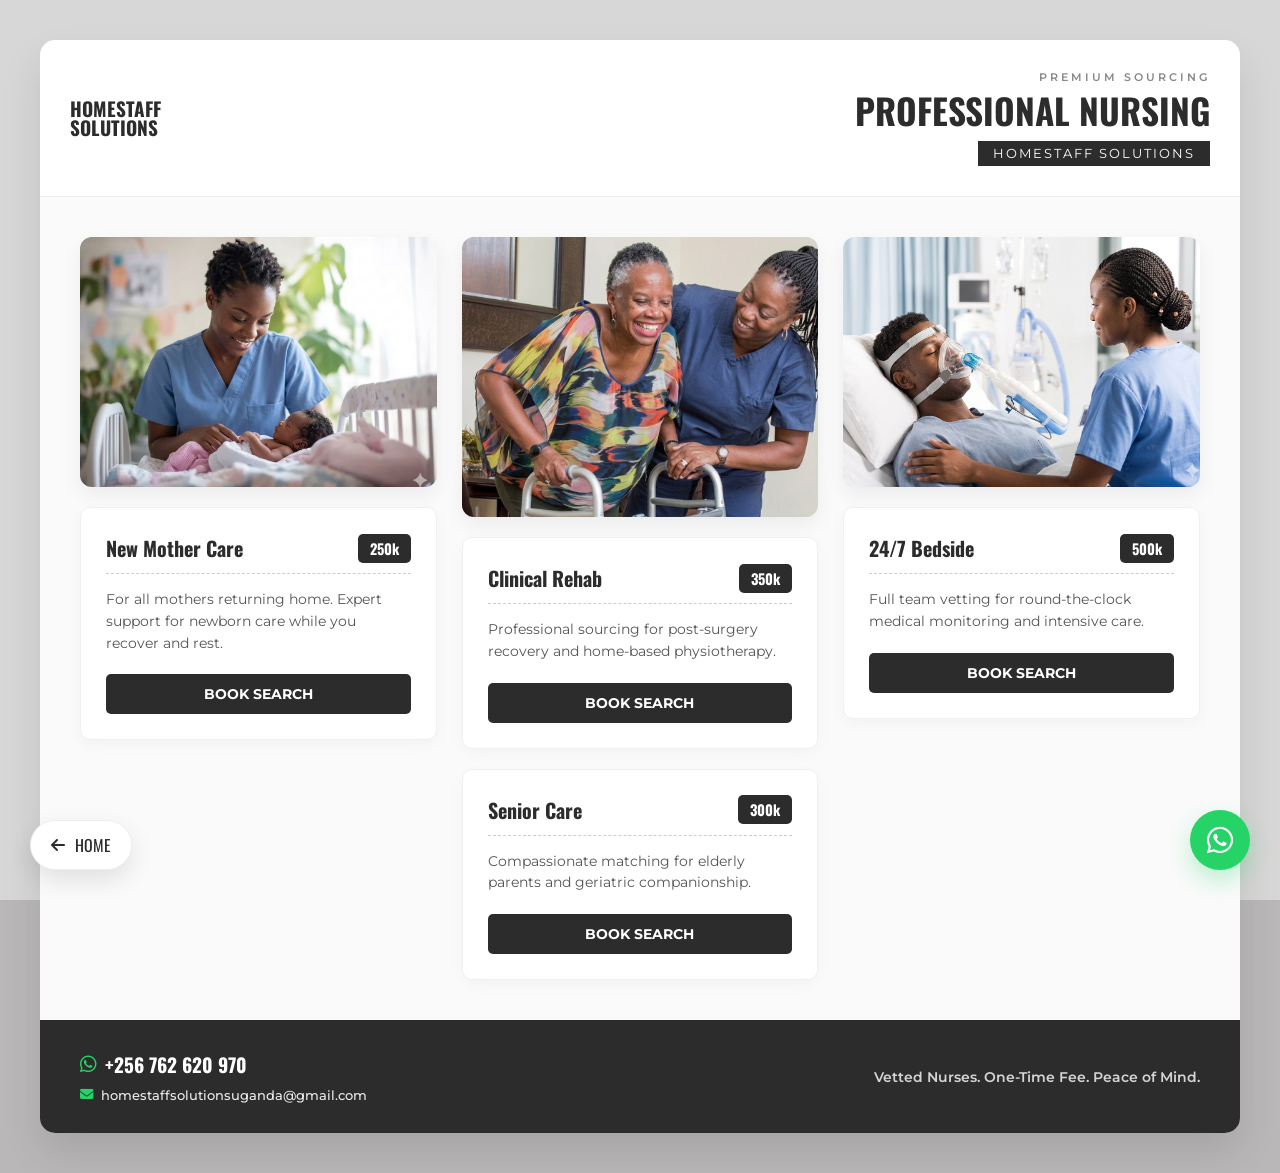
<file: experienced_maids.html>
<!DOCTYPE html>
<html lang="en">
<head>
    <meta charset="UTF-8">
    <meta name="viewport" content="width=device-width, initial-scale=1.0">
    
    <!-- Primary SEO Meta Tags for #1 Ranking -->
    <title>Professional Nurse Sourcing Uganda | Top Rated Home Care & Nursing</title>
    <meta name="title" content="Professional Nurse Sourcing Uganda | Homestaff Solutions">
    <meta name="description" content="Affordable professional nursing sourcing in Uganda. We provide vetted nurses for New Mother Care, Senior Care, Clinical Rehab, and 24/7 Bedside care. Best rated home nursing in Kampala.">
    <meta name="keywords" content="Nurse Uganda, Home Care Kampala, Patient Care Uganda, Senior Care Uganda, New Mother Care Kampala, Homestaff Solutions, 24/7 Bedside Nursing Uganda, Clinical Rehab Kampala, Hire a nurse in Uganda">
    <meta name="robots" content="index, follow, max-snippet:-1, max-image-preview:large, max-video-preview:-1">
    <meta name="author" content="Homestaff Solutions">
    <link rel="canonical" href="https://bemarabarbra.github.io/homestaff_solutions/">

    <!-- Open Graph / Facebook / WhatsApp SEO -->
    <meta property="og:type" content="website">
    <meta property="og:url" content="https://bemarabarbra.github.io/homestaff_solutions/">
    <meta property="og:title" content="Top Rated Professional Nurse Sourcing | Homestaff Solutions Uganda">
    <meta property="og:description" content="Get vetted, professional nurses for home care. Trusted by Ugandan families for New Mother Care, Senior Care, and Clinical Rehab.">
    <meta property="og:image" content="https://bemarabarbra.github.io/homestaff_solutions/photos/SeniorCarepackage.png">

    <!-- Twitter SEO -->
    <meta property="twitter:card" content="summary_large_image">
    <meta property="twitter:url" content="https://bemarabarbra.github.io/homestaff_solutions/">
    <meta property="twitter:title" content="Top Rated Professional Nurse Sourcing | Homestaff Solutions Uganda">
    <meta property="twitter:description" content="Get vetted, professional nurses for home care. Trusted by Ugandan families for New Mother Care, Senior Care, and Clinical Rehab.">
    <meta property="twitter:image" content="https://bemarabarbra.github.io/homestaff_solutions/photos/SeniorCarepackage.png">

    <!-- Structured Data (JSON-LD) for Google Rich Snippets -->
    <script type="application/ld+json">
    {
      "@context": "https://schema.org",
      "@type": "MedicalBusiness",
      "name": "Homestaff Solutions",
      "alternateName": "Homestaff Solutions Uganda",
      "url": "https://bemarabarbra.github.io/homestaff_solutions/",
      "logo": "https://bemarabarbra.github.io/homestaff_solutions/photos/SeniorCarepackage.png",
      "image": "https://bemarabarbra.github.io/homestaff_solutions/photos/SeniorCarepackage.png",
      "telephone": "+256762620970",
      "email": "homestaffsolutionsuganda@gmail.com",
      "description": "Premium sourcing for professional nurses, clinical rehab, new mother care, and senior care in Kampala, Uganda.",
      "priceRange": "UGX 250,000 - UGX 500,000",
      "address": {
        "@type": "PostalAddress",
        "addressLocality": "Kampala",
        "addressCountry": "UG"
      },
      "areaServed": {
        "@type": "City",
        "name": "Kampala"
      },
      "aggregateRating": {
        "@type": "AggregateRating",
        "ratingValue": "4.9",
        "reviewCount": "84"
      }
    }
    </script>

    <!-- Fonts and Icons -->
    <link rel="preconnect" href="https://fonts.googleapis.com">
    <link rel="preconnect" href="https://fonts.gstatic.com" crossorigin>
    <link href="https://fonts.googleapis.com/css2?family=Montserrat:wght@400;600;700&family=Oswald:wght@500;700&display=swap" rel="stylesheet">
    <link rel="stylesheet" href="https://cdnjs.cloudflare.com/ajax/libs/font-awesome/6.4.0/css/all.min.css">
    
    <!-- External CSS -->
    <link rel="stylesheet" href="experienced_maids.css">
</head>
<body>

    <div class="page-wrapper"> 
        <main class="main-card"> 
            
            <header class="card-header"> 
                <div class="logo-area"> 
                    <div class="logo-text">HOMESTAFF<br>SOLUTIONS</div> 
                </div>
                
                <div class="title-area">
                    <div class="small-top-text">PREMIUM SOURCING</div> 
                    <h1 class="main-title">Professional Nursing</h1> 
                    <div class="accent-subtitle-box">HOMESTAFF SOLUTIONS</div>
                </div>
            </header>

            <!-- Visually Hidden H2 for SEO Document Outline -->
            <h2 class="visually-hidden">Our Nursing Services & Care Packages in Uganda</h2>

            <!-- 3-COLUMN MASTER SECTION -->
            <section class="packages-master-section">
                
                <!-- COLUMN 1: Image 1 + Write-up 1 -->
                <div class="service-group">
                    <figure class="card-image side-image">
                        <img src="photos/homenursewithbaby.png" alt="Professional New Mother Care Nurse helping with a baby in Kampala Uganda">
                    </figure>
                    <article class="text-card">
                        <div class="title-price-row">
                            <h3 class="package-name">New Mother Care</h3>
                            <span class="package-price">250k</span>
                        </div>
                        <div class="dashed-divider"></div>
                        <p class="package-desc">For all mothers returning home. Expert support for newborn care while you recover and rest.</p>
                        <a href="https://wa.me/256762620970?text=Hello%20Homestaff%20Solutions%2C%20I%20am%20interested%20in%20New%20Mother%20Care%20(250k)." class="book-btn" target="_blank" rel="noopener noreferrer">Book Search</a>
                    </article>
                </div>

                <!-- COLUMN 2 (MIDDLE): Image 2 + TWO Write-ups (Clinical Rehab & Senior Care) -->
                <div class="service-group">
                    <figure class="card-image center-image">
                        <img src="photos/SeniorCarepackage.png" alt="Compassionate Senior Nursing, Geriatric Care, and Clinical Rehab in Uganda">
                    </figure>
                    
                    <!-- Write-up 1 for Middle Image -->
                    <article class="text-card">
                        <div class="title-price-row">
                            <h3 class="package-name">Clinical Rehab</h3>
                            <span class="package-price">350k</span>
                        </div>
                        <div class="dashed-divider"></div>
                        <p class="package-desc">Professional sourcing for post-surgery recovery and home-based physiotherapy.</p>
                        <a href="https://wa.me/256762620970?text=Hello%20Homestaff%20Solutions%2C%20I%20require%20Clinical%20Rehab%20(350k)." class="book-btn" target="_blank" rel="noopener noreferrer">Book Search</a>
                    </article>

                    <!-- Write-up 2 for Middle Image -->
                    <article class="text-card">
                        <div class="title-price-row">
                            <h3 class="package-name">Senior Care</h3>
                            <span class="package-price">300k</span>
                        </div>
                        <div class="dashed-divider"></div>
                        <p class="package-desc">Compassionate matching for elderly parents and geriatric companionship.</p>
                        <a href="https://wa.me/256762620970?text=Hello%20Homestaff%20Solutions%2C%20I%20am%20seeking%20Senior%20Care%20(300k)." class="book-btn" target="_blank" rel="noopener noreferrer">Book Search</a>
                    </article>
                </div>

                <!-- COLUMN 3: Image 3 + Write-up 4 -->
                <div class="service-group">
                    <figure class="card-image side-image">
                        <img src="photos/lifesupportpatientwithnurse.png" alt="24/7 Bedside Medical Monitoring and Intensive Care Nurse Uganda">
                    </figure>
                    <article class="text-card">
                        <div class="title-price-row">
                            <h3 class="package-name">24/7 Bedside</h3>
                            <span class="package-price">500k</span>
                        </div>
                        <div class="dashed-divider"></div>
                        <p class="package-desc">Full team vetting for round-the-clock medical monitoring and intensive care.</p>
                        <a href="https://wa.me/256762620970?text=Hello%20Homestaff%20Solutions%2C%20I%20need%2024/7%20Bedside%20Nursing%20(500k)." class="book-btn" target="_blank" rel="noopener noreferrer">Book Search</a>
                    </article>
                </div>

            </section>

            <footer class="wavy-footer">
                <!-- Stacked Layout to force email perfectly under phone number -->
                <div class="footer-contact">
                    <a href="https://wa.me/256762620970" class="contact-phone" target="_blank" rel="noopener noreferrer" aria-label="Call or WhatsApp us">
                        <i class="fab fa-whatsapp" aria-hidden="true"></i> +256 762 620 970
                    </a>
                    <div class="contact-email">
                        <i class="fas fa-envelope" aria-hidden="true"></i> homestaffsolutionsuganda@gmail.com
                    </div>
                </div>
                <div class="footer-tagline">Vetted Nurses. One-Time Fee. Peace of Mind.</div>
            </footer>

        </main>
    </div>

    <!-- Floating Back to Home & WhatsApp Concierge Buttons -->
    <a href="https://bemarabarbra.github.io/homestaff_solutions/" class="float-back-btn" aria-label="Return to Homepage">
        <i class="fas fa-arrow-left" aria-hidden="true"></i> <span>HOME</span>
    </a>

    <a href="https://wa.me/256762620970?text=Good%20day%20Homestaff%20Solutions.%20I%20am%20interested%20in%20nursing%20sourcing." class="float-wa-concierge" target="_blank" rel="noopener noreferrer" aria-label="Chat with us on WhatsApp">
        <div class="wa-text-bubble">How can we help you today?</div>
        <i class="fab fa-whatsapp" aria-hidden="true"></i>
    </a>

</body>
</html>
</file>
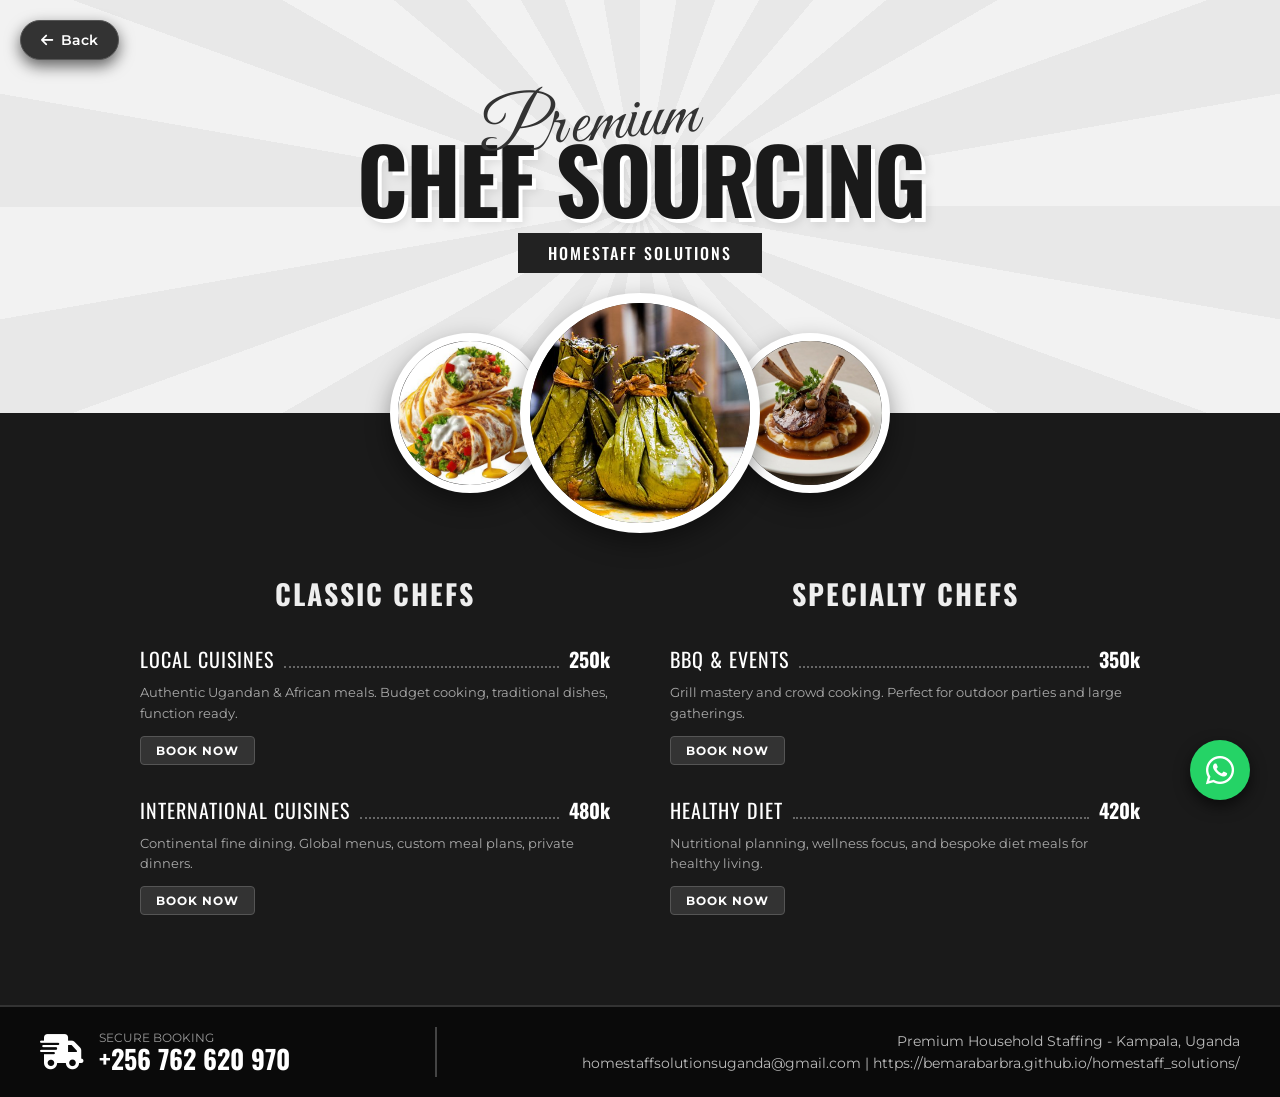
<file: home_chefs.html>
<!-- Declare document type as HTML5 for modern web standards -->
<!DOCTYPE html>
<!-- Start HTML document and set language to English -->
<html lang="en">
<!-- Head section containing meta data, titles, and styles -->
<head>
    <!-- Define the character encoding as UTF-8 -->
    <meta charset="UTF-8">
    <!-- Ensure responsive scaling and proper width on mobile devices -->
    <meta name="viewport" content="width=device-width, initial-scale=1.0">
    
    <!-- Primary SEO Meta Tags for #1 Ranking -->
    <title>Premium Private Chef Sourcing Uganda | Homestaff Solutions</title>
    <meta name="title" content="Premium Private Chef Sourcing Uganda | Homestaff Solutions">
    <meta name="description" content="Hire elite private chefs in Uganda. Premium sourcing for local, international, BBQ, and wellness personal chefs in Kampala. Homestaff Solutions private catering.">
    <!-- SEO Meta Keywords for search engine indexing -->
    <meta name="keywords" content="private chef Uganda, elite catering Kampala, personal chef Uganda, hire a chef Kampala, BBQ chef Uganda, Homestaff Solutions, diet chef Kampala">
    <meta name="robots" content="index, follow">
    <meta name="author" content="Homestaff Solutions">
    <link rel="canonical" href="https://bemarabarbra.github.io/homestaff_solutions/">

    <!-- Open Graph / Facebook / WhatsApp SEO -->
    <meta property="og:type" content="website">
    <meta property="og:url" content="https://bemarabarbra.github.io/homestaff_solutions/">
    <meta property="og:title" content="Premium Private Chef Sourcing | Homestaff Solutions Uganda">
    <meta property="og:description" content="Hire elite private chefs in Uganda. Local, international, BBQ, and wellness personal chefs in Kampala.">
    <meta property="og:image" content="https://bemarabarbra.github.io/homestaff_solutions/photos/luwombo.jpg">

    <!-- Twitter SEO -->
    <meta property="twitter:card" content="summary_large_image">
    <meta property="twitter:url" content="https://bemarabarbra.github.io/homestaff_solutions/">
    <meta property="twitter:title" content="Premium Private Chef Sourcing | Homestaff Solutions Uganda">
    <meta property="twitter:description" content="Hire elite private chefs in Uganda. Local, international, BBQ, and wellness personal chefs in Kampala.">
    <meta property="twitter:image" content="https://bemarabarbra.github.io/homestaff_solutions/photos/luwombo.jpg">

    <!-- Structured Data (JSON-LD) for Google Rich Snippets -->
    <script type="application/ld+json">
    {
      "@context": "https://schema.org",
      "@type": "LocalBusiness",
      "name": "Homestaff Solutions - Private Chefs",
      "alternateName": "Homestaff Solutions Uganda",
      "url": "https://bemarabarbra.github.io/homestaff_solutions/",
      "logo": "https://bemarabarbra.github.io/homestaff_solutions/photos/luwombo.jpg",
      "image": "https://bemarabarbra.github.io/homestaff_solutions/photos/luwombo.jpg",
      "telephone": "+256762620970",
      "email": "homestaffsolutionsuganda@gmail.com",
      "description": "Premium sourcing for private chefs, elite catering, BBQ grill masters, and healthy diet chefs in Kampala, Uganda.",
      "priceRange": "UGX 250,000 - UGX 480,000",
      "address": {
        "@type": "PostalAddress",
        "addressLocality": "Kampala",
        "addressCountry": "UG"
      },
      "areaServed": "Kampala, Uganda"
    }
    </script>
    
    <!-- Preconnect to Google Fonts API for faster font loading -->
    <link rel="preconnect" href="https://fonts.googleapis.com">
    <!-- Preconnect to Google Fonts static resources -->
    <link rel="preconnect" href="https://fonts.gstatic.com" crossorigin>
    <!-- Import Google Fonts: Great Vibes (Cursive), Oswald (Big Title), Montserrat (Body) -->
    <link href="https://fonts.googleapis.com/css2?family=Great+Vibes&family=Montserrat:wght@400;600;700&family=Oswald:wght@500;700&display=swap" rel="stylesheet">
    
    <!-- Import FontAwesome library for high-quality icons -->
    <link rel="stylesheet" href="https://cdnjs.cloudflare.com/ajax/libs/font-awesome/6.4.0/css/all.min.css">
    
    <!-- Link to the external CSS file -->
    <link rel="stylesheet" href="home_chefs.css">
<!-- End of head section -->
</head>
<!-- Body section containing the visible structure -->
<body>

    <!-- Floating Back Button returning to homepage -->
    <a href="https://bemarabarbra.github.io/homestaff_solutions/" class="floating-btn btn-back" aria-label="Return to Homepage">
        <!-- FontAwesome arrow pointing left -->
        <i class="fas fa-arrow-left" aria-hidden="true"></i>
        <!-- Text label for back button -->
        <span>Back</span>
    <!-- Close back button anchor -->
    </a>

    <!-- Floating WhatsApp Button with premium pre-filled message -->
    <a href="https://wa.me/256762620970?text=Greetings%20Homestaff%20Solutions.%20I%20am%20inquiring%20about%20your%20premium%20private%20chef%20services.%20Kindly%20assist%20me." class="floating-btn btn-wa" target="_blank" rel="noopener noreferrer" aria-label="Chat on WhatsApp">
        <!-- FontAwesome WhatsApp icon -->
        <i class="fab fa-whatsapp" aria-hidden="true"></i>
    <!-- Close WhatsApp button anchor -->
    </a>

    <!-- Main Container wrapping the entire flyer layout -->
    <div class="flyer-wrapper">

        <!-- Top Half of the Flyer (Light Background) -->
        <header class="flyer-top">
            <!-- Div creating the repeating sunburst background effect -->
            <div class="sunburst-bg"></div>
            
            <!-- Container for the top typography -->
            <div class="title-container">
                <!-- Cursive text mimicking the 'Special' text on the flyer -->
                <div class="cursive-text">Premium</div>
                <!-- Massive bold title mimicking 'FOOD MENU' -->
                <h1 class="main-title">CHEF SOURCING</h1>
                <!-- Ribbon styled container mimicking 'BEST RESTAURANT IN TOWN' -->
                <div class="ribbon-box">
                    <!-- Text inside the ribbon -->
                    <span>HOMESTAFF SOLUTIONS</span>
                <!-- Close ribbon box -->
                </div>
            <!-- Close title container -->
            </div>

            <!-- Wrapper for the 3 overlapping center circles -->
            <div class="center-circles-wrapper">
                <!-- Left smaller circle -->
                <div class="circle side-circle">
                    <!-- Icon representing global/international food -->
                    <img src="photos/shawarma.jpeg" alt="International Shawarma and Global Food Uganda">
                <!-- Close left circle -->
                </div>
                <!-- Center largest circle -->
                <div class="circle center-circle">
                    <!-- Icon representing premium dining/cloche -->
                    <img src="photos/luwombo.jpg" alt="Premium Private Chef serving traditional Luwombo in Kampala">
                <!-- Close center circle -->
                </div>
                <!-- Right smaller circle -->
                <div class="circle side-circle">
                    <!-- Icon representing BBQ/Grill -->
                    <img src="photos/lamb_chops.jpeg" alt="BBQ Grill Master serving Lamb Chops in Uganda">
                <!-- Close right circle -->
                </div>
            <!-- Close center circles wrapper -->
            </div>
        <!-- Close flyer top section -->
        </header>

        <!-- Bottom Half of the Flyer (Dark Background) -->
        <main class="flyer-bottom">
            <!-- Grid container for the menu columns -->
            <div class="menu-grid">

                <!-- First Column: Standard Chefs -->
                <div class="menu-column">
                    <!-- Column Category Header mimicking 'DRINKS'/'CHICKEN' -->
                    <h2 class="column-title">CLASSIC CHEFS</h2>
                    
                    <!-- Individual Menu Item 1: Local Cuisine -->
                    <article class="menu-item">
                        <!-- Header containing name, dots, and price -->
                        <div class="item-header">
                            <!-- Name of the package -->
                            <span class="item-name">Local Cuisines</span>
                            <!-- Dotted line connecting name to price -->
                            <span class="item-dots"></span>
                            <!-- Price of the package -->
                            <span class="item-price">250k</span>
                        <!-- Close item header -->
                        </div>
                        <!-- Description of the package -->
                        <p class="item-desc">Authentic Ugandan & African meals. Budget cooking, traditional dishes, function ready.</p>
                        <!-- Book Now button leading to WhatsApp -->
                        <a href="https://wa.me/256762620970?text=Hello%20Homestaff%20Solutions.%20I%20want%20to%20book%20the%20Local%20Cuisine%20Chef%20(250k)." class="book-btn" target="_blank" rel="noopener noreferrer">Book Now</a>
                    <!-- Close item 1 -->
                    </article>

                    <!-- Individual Menu Item 2: International Cuisine -->
                    <article class="menu-item">
                        <!-- Header containing name, dots, and price -->
                        <div class="item-header">
                            <!-- Name of the package -->
                            <span class="item-name">International Cuisines</span>
                            <!-- Dotted line connecting name to price -->
                            <span class="item-dots"></span>
                            <!-- Price of the package -->
                            <span class="item-price">480k</span>
                        <!-- Close item header -->
                        </div>
                        <!-- Description of the package -->
                        <p class="item-desc">Continental fine dining. Global menus, custom meal plans, private dinners.</p>
                        <!-- Book Now button leading to WhatsApp -->
                        <a href="https://wa.me/256762620970?text=Hello%20Homestaff%20Solutions.%20I%20want%20to%20book%20the%20International%20Cuisine%20Chef%20(480k)." class="book-btn" target="_blank" rel="noopener noreferrer">Book Now</a>
                    <!-- Close item 2 -->
                    </article>
                <!-- Close First Column -->
                </div>

                <!-- Second Column: Specialty Chefs -->
                <div class="menu-column">
                    <!-- Column Category Header mimicking 'FOODS' -->
                    <h2 class="column-title">SPECIALTY CHEFS</h2>

                    <!-- Individual Menu Item 3: BBQ & Events -->
                    <article class="menu-item">
                        <!-- Header containing name, dots, and price -->
                        <div class="item-header">
                            <!-- Name of the package -->
                            <span class="item-name">BBQ & Events</span>
                            <!-- Dotted line connecting name to price -->
                            <span class="item-dots"></span>
                            <!-- Price of the package -->
                            <span class="item-price">350k</span>
                        <!-- Close item header -->
                        </div>
                        <!-- Description of the package -->
                        <p class="item-desc">Grill mastery and crowd cooking. Perfect for outdoor parties and large gatherings.</p>
                        <!-- Book Now button leading to WhatsApp -->
                        <a href="https://wa.me/256762620970?text=Hello%20Homestaff%20Solutions.%20I%20want%20to%20book%20the%20BBQ%20%26%20Events%20Chef%20(350k)." class="book-btn" target="_blank" rel="noopener noreferrer">Book Now</a>
                    <!-- Close item 3 -->
                    </article>

                    <!-- Individual Menu Item 4: Healthy Lifestyle -->
                    <article class="menu-item">
                        <!-- Header containing name, dots, and price -->
                        <div class="item-header">
                            <!-- Name of the package -->
                            <span class="item-name">Healthy Diet</span>
                            <!-- Dotted line connecting name to price -->
                            <span class="item-dots"></span>
                            <!-- Price of the package -->
                            <span class="item-price">420k</span>
                        <!-- Close item header -->
                        </div>
                        <!-- Description of the package -->
                        <p class="item-desc">Nutritional planning, wellness focus, and bespoke diet meals for healthy living.</p>
                        <!-- Book Now button leading to WhatsApp -->
                        <a href="https://wa.me/256762620970?text=Hello%20Homestaff%20Solutions.%20I%20want%20to%20book%20the%20Healthy%20Lifestyle%20Chef%20(420k)." class="book-btn" target="_blank" rel="noopener noreferrer">Book Now</a>
                    <!-- Close item 4 -->
                    </article>
                <!-- Close Second Column -->
                </div>

            <!-- Close menu grid -->
            </div>
        <!-- Close flyer bottom section -->
        </main>

        <!-- Footer Strip matching flyer layout -->
        <footer class="flyer-footer">
            <!-- Left side of footer (Contact) -->
            <div class="footer-left">
                <!-- Delivery/Truck Icon -->
                <i class="fas fa-truck-fast footer-icon" aria-hidden="true"></i>
                <!-- Text container next to icon -->
                <div class="footer-contact-text">
                    <!-- Small descriptive text -->
                    <span class="small-text">Secure Booking</span>
                    <!-- Bold phone number updated to correct contact -->
                    <span class="big-phone">+256 762 620 970</span>
                <!-- Close text container -->
                </div>
            <!-- Close left side -->
            </div>
            
            <!-- Vertical divider line -->
            <div class="footer-divider"></div>

            <!-- Right side of footer (Address/Web) -->
            <div class="footer-right">
                <!-- Business location text -->
                <span>Premium Household Staffing - Kampala, Uganda</span>
                <!-- Business email and website updated -->
                <span>homestaffsolutionsuganda@gmail.com | https://bemarabarbra.github.io/homestaff_solutions/</span>
            <!-- Close right side -->
            </div>
        <!-- Close footer -->
        </footer>

    <!-- Close main flyer wrapper -->
    </div>

<!-- Close body tag -->
</body>
<!-- Close HTML document -->
</html>
</file>
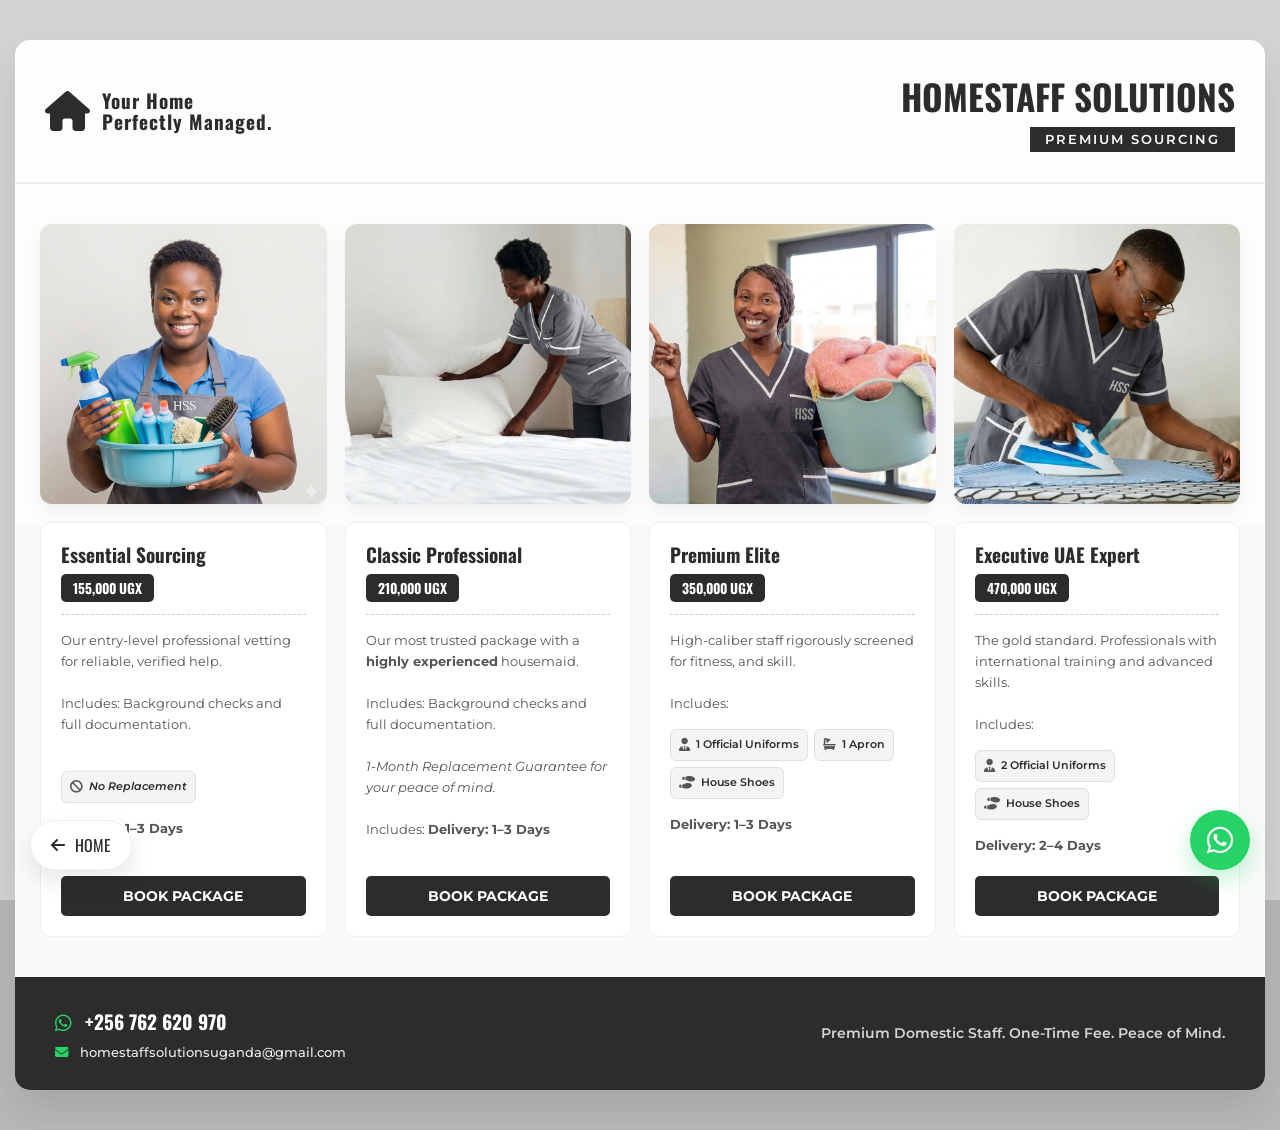
<file: localmaids.html>
<!DOCTYPE html>
<html lang="en">
<head>
    <meta charset="UTF-8">
    <meta name="viewport" content="width=device-width, initial-scale=1.0">
    
    <!-- Primary SEO Meta Tags -->
    <title>Homestaff Solutions | Premium Domestic Staff & Maids in Uganda</title>
    <meta name="title" content="Homestaff Solutions | Premium Domestic Staff & Maids in Uganda">
    <meta name="description" content="Hire professional domestic staff in Kampala, Uganda. Explore our packages: Essential Sourcing, Classic Professional, Premium Elite, and Executive UAE Expert. One-time fee.">
    <meta name="keywords" content="house maids Uganda, domestic workers Kampala, Essential Sourcing maids, Executive UAE Expert staff, Homestaff Solutions, nanny services Uganda, domestic staff Kampala, hire a maid in Uganda">
    <meta name="robots" content="index, follow">
    <meta name="author" content="Homestaff Solutions">
    <link rel="canonical" href="https://bemarabarbra.github.io/homestaff_solutions/">

    <!-- Open Graph / Facebook / WhatsApp SEO (For Link Sharing) -->
    <meta property="og:type" content="website">
    <meta property="og:url" content="https://bemarabarbra.github.io/homestaff_solutions/">
    <meta property="og:title" content="Homestaff Solutions | Best Domestic Staff in Uganda">
    <meta property="og:description" content="Hire professional house maids, UAE-trained managers, and fully vetted domestic staff in Kampala. Premium staffing with a one-time fee.">
    <meta property="og:image" content="https://bemarabarbra.github.io/homestaff_solutions/photos/hss_maidinuniform_smiling.png">

    <!-- Twitter SEO -->
    <meta property="twitter:card" content="summary_large_image">
    <meta property="twitter:url" content="https://bemarabarbra.github.io/homestaff_solutions/">
    <meta property="twitter:title" content="Homestaff Solutions | Best Domestic Staff in Uganda">
    <meta property="twitter:description" content="Hire professional house maids, UAE-trained managers, and fully vetted domestic staff in Kampala. Premium staffing with a one-time fee.">
    <meta property="twitter:image" content="https://bemarabarbra.github.io/homestaff_solutions/photos/hss_maidinuniform_smiling.png">

    <!-- Structured Data (JSON-LD) for Google Rich Snippets -->
    <script type="application/ld+json">
    {
      "@context": "https://schema.org",
      "@type": "LocalBusiness",
      "name": "Homestaff Solutions",
      "description": "Homestaff Solutions provides premium domestic staff, UAE-trained managers, and vetted house maids in Kampala, Uganda.",
      "image": "https://bemarabarbra.github.io/homestaff_solutions/photos/hss_maidinuniform_smiling.png",
      "telephone": "+256762620970",
      "email": "homestaffsolutionsuganda@gmail.com",
      "url": "https://bemarabarbra.github.io/homestaff_solutions/",
      "priceRange": "UGX 155,000 - UGX 470,000",
      "address": {
        "@type": "PostalAddress",
        "addressLocality": "Kampala",
        "addressCountry": "UG"
      },
      "areaServed": "Kampala, Uganda"
    }
    </script>
    
    <!-- Fonts and Icons -->
    <link rel="preconnect" href="https://fonts.googleapis.com">
    <link rel="preconnect" href="https://fonts.gstatic.com" crossorigin>
    <link href="https://fonts.googleapis.com/css2?family=Montserrat:wght@400;500;600;700&family=Oswald:wght@500;700&display=swap" rel="stylesheet">
    <link rel="stylesheet" href="https://cdnjs.cloudflare.com/ajax/libs/font-awesome/6.4.0/css/all.min.css">
    
    <!-- External CSS -->
    <link rel="stylesheet" href="localmaids.css">
</head>
<body>

    <div class="page-wrapper"> 
        <main class="main-card"> 
            
            <header class="card-header"> 
                <div class="logo-area"> 
                    <i class="fas fa-home logo-icon" aria-hidden="true"></i>
                    <div class="logo-text">Your Home<br>Perfectly Managed.</div> 
                </div>
                
                <div class="title-area">
                    <h1 class="main-title">Homestaff SOLUTIONS</h1> 
                    <div class="accent-subtitle-box">PREMIUM SOURCING</div>
                </div>
            </header>

            <h2 class="visually-hidden">Service Packages and Pricing</h2>
            
            <section class="packages-master-section">
                
                <!-- Package 1: Essential Sourcing -->
                <div class="package-column">
                    <div class="image-wrapper">
                        <div class="gallery-item">
                            <img src="photos/hss_basicpackagemaid1.png" alt="Essential Sourcing Domestic Staff making a bed in Uganda">
                        </div>
                    </div>
                    <article class="text-column">
                        <div class="title-price-row">
                            <h3 class="package-name">Essential Sourcing</h3>
                            <span class="package-price">155,000 UGX</span>
                        </div>
                        <div class="dashed-divider"></div>
                        <div class="package-desc">
                            Our entry-level professional vetting for reliable, verified help. 
                            <br><br>
                            Includes: Background checks and full documentation.
                            <br><br>
                            <em><div class="care-package-container">
                                <span class="perk-highlight"><i class="fas fa-ban" aria-hidden="true"></i> No Replacement</span>
                            </div></em>
                            
                            <!-- <div class="care-package-container">
                                <span class="perk-highlight"><i class="fas fa-ban" aria-hidden="true"></i> No uniforms included</span> 
                            </div>
                             -->
                            <strong>Delivery: 1–3 Days</strong>
                        </div>
                        <a href="https://wa.me/256762620970?text=Hello%20Homestaff%20Solutions,%20I%20am%20interested%20in%20the%20Essential%20Sourcing%20Package%20(155,000%20UGX)." class="book-btn" target="_blank" rel="noopener noreferrer">Book Package</a>
                    </article>
                </div>

                <!-- Package 2: Classic Professional -->
                <div class="package-column">
                    <div class="image-wrapper">
                        <div class="gallery-item">
                            <img src="photos/hss_maidlayingbed.png" alt="Classic Professional House Maid in uniform ready for chores in Uganda">
                        </div>
                    </div>
                    <article class="text-column">
                        <div class="title-price-row">
                            <h3 class="package-name">Classic Professional</h3>
                            <span class="package-price">210,000 UGX</span>
                        </div>
                        <div class="dashed-divider"></div>
                        <div class="package-desc">
                            Our most trusted package with a <strong>highly experienced</strong> housemaid.
                            <br><br>
                        
                            Includes: Background checks and full documentation.
                            <br><br>
                        
                            <em>1-Month Replacement Guarantee for your peace of mind.</em>
                            <br><br>
                            Includes: 
                            
                            <!-- <div class="care-package-container">
                                <span class="perk-highlight"><i class="fas fa-bath" aria-hidden="true"></i> 1 Towel</span>
                                <span class="perk-highlight"><i class="fas fa-box-tissue" aria-hidden="true"></i> 2 Sanitary Pads</span>
                                <span class="perk-highlight"><i class="fas fa-tooth" aria-hidden="true"></i> Toothbrush & Paste</span>
                                <span class="perk-highlight"><i class="fas fa-shoe-prints" aria-hidden="true"></i> House Shoes</span>
                            </div> -->
                            
                            <strong>Delivery: 1–3 Days</strong>
                        </div>
                        <a href="https://wa.me/256762620970?text=Hello%20Homestaff%20Solutions,%20I%20am%20interested%20in%20the%20Classic%20Professional%20Package%20(210,000%20UGX)." class="book-btn" target="_blank" rel="noopener noreferrer">Book Package</a>
                    </article>
                </div>

                <!-- Package 3: Premium Elite -->
                <div class="package-column">
                    <div class="image-wrapper">
                        <div class="gallery-item">
                            <img src="photos/hss_maidinuniform_smiling.png" alt="Smiling Premium Elite Staff providing house maid services in Kampala">
                        </div>
                    </div>
                    <article class="text-column">
                        <div class="title-price-row">
                            <h3 class="package-name">Premium Elite</h3>
                            <span class="package-price">350,000 UGX</span>
                        </div>
                        <div class="dashed-divider"></div>
                        <div class="package-desc">
                            High-caliber staff rigorously screened for fitness, and skill. 
                            <br><br>
                            Includes:
                            
                            <div class="care-package-container">
                                <span class="perk-highlight"><i class="fas fa-user-tie" aria-hidden="true"></i> 1 Official Uniforms</span> 
                                <span class="perk-highlight"><i class="fas fa-bath" aria-hidden="true"></i> 1 Apron</span>
                                <span class="perk-highlight"><i class="fas fa-shoe-prints" aria-hidden="true"></i> House Shoes</span>
                            </div>
                            
                            <strong>Delivery: 1–3 Days</strong>
                        </div>
                        <a href="https://wa.me/256762620970?text=Hello%20Homestaff%20Solutions,%20I%20am%20interested%20in%20the%20Premium%20Elite%20Package%20(350,000%20UGX)." class="book-btn" target="_blank" rel="noopener noreferrer">Book Package</a>
                    </article>
                </div>

                <!-- Package 4: Executive UAE Expert -->
                <div class="package-column">
                    <div class="image-wrapper">
                        <div class="gallery-item">
                            <img src="photos/hss_manironinginuniform.png" alt="Executive UAE Expert Staff trained in ironing and household management Uganda">
                        </div>
                    </div>
                    <article class="text-column">
                        <div class="title-price-row">
                            <h3 class="package-name">Executive UAE Expert</h3>
                            <span class="package-price">470,000 UGX</span>
                        </div>
                        <div class="dashed-divider"></div>
                        <div class="package-desc">
                            The gold standard. Professionals with international training and advanced skills.
                            <br><br>
                            Includes:
                            
                            <div class="care-package-container">
                                <span class="perk-highlight"><i class="fas fa-user-tie" aria-hidden="true"></i> 2 Official Uniforms</span> 
                                <span class="perk-highlight"><i class="fas fa-shoe-prints" aria-hidden="true"></i> House Shoes</span>
                            </div>
                            
                            <strong>Delivery: 2–4 Days</strong>
                        </div>
                        <a href="https://wa.me/256762620970?text=Hello%20Homestaff%20Solutions,%20I%20am%20interested%20in%20the%20Executive%20UAE%20Expert%20Package%20(470,000%20UGX)." class="book-btn" target="_blank" rel="noopener noreferrer">Book Package</a>
                    </article>
                </div>

            </section>

            <footer class="wavy-footer">
                <div class="footer-contact">
                    <div class="contact-phone"><i class="fab fa-whatsapp" aria-hidden="true"></i> +256 762 620 970</div>
                    <div class="contact-email"><i class="fas fa-envelope" aria-hidden="true"></i> homestaffsolutionsuganda@gmail.com</div>
                </div>
                <div class="footer-tagline">Premium Domestic Staff. One-Time Fee. Peace of Mind.</div>
            </footer>

        </main>
    </div>

    <!-- Floating Action Buttons -->
    <a href="https://bemarabarbra.github.io/homestaff_solutions/" class="float-back-btn" aria-label="Go to Homepage">
        <i class="fas fa-arrow-left" aria-hidden="true"></i> <span>HOME</span>
    </a>

    <a href="https://wa.me/256762620970?text=Good%20day%20Homestaff%20Solutions.%20I%20am%20interested%20in%20your%20domestic%20staff%20packages." class="float-wa-concierge" target="_blank" rel="noopener noreferrer" aria-label="Chat with us on WhatsApp">
        <div class="wa-text-bubble">How can we be of support today?</div>
        <i class="fab fa-whatsapp" aria-hidden="true"></i>
    </a>

</body>
</html>
</file>
<file: experienced_maids.css>
/* --- GLOBAL RESET --- */
* { 
  margin: 0; 
  padding: 0; 
  box-sizing: border-box; 
  outline: none;
}

/* SEO Utility Class (Visually hidden but read by Google for structure) */
.visually-hidden {
  position: absolute;
  width: 1px;
  height: 1px;
  margin: -1px;
  padding: 0;
  overflow: hidden;
  clip: rect(0, 0, 0, 0);
  border: 0;
}

/* Basic Body Styling */
body { 
  margin: 0;
  padding: 0;
  font-family: 'Montserrat', sans-serif; 
  color: #2c2c2c; 
  background-color: #b9b7b7; 
  overflow-x: hidden;
  position: relative;
}

/* Background Animation Layer */
body::before {
  content: "";
  position: fixed;
  top: 0;
  left: 0;
  width: 100%;
  height: 100%;
  z-index: -2; 
  background-size: cover;
  background-position: center;
  background-repeat: no-repeat;
  animation: backgroundSlider 30s infinite, fadeEffect 6s infinite;
  transition: background-image 1.5s ease-in-out;
}

/* Overlay Layer to dim background for text readability */
body::after {
  content: "";
  position: fixed;
  top: 0;
  left: 0;
  width: 100%;
  height: 100%;
  z-index: -1; 
  background: rgb(253, 253, 253, 0.45); /* slightly darker for better contrast */
  pointer-events: none; 
}

/* Keyframes for background images */
@keyframes backgroundSlider {
  0%   { background-image: url("photos/hss_clean_laundryimage.jpeg"); }
  20%  { background-image: url("photos/hss_maidwith3childr3ninkitchen.png"); }
  40%  { background-image: url("photos/hss_maidlayingbed.png"); }
  60%  { background-image: url("photos/ClinicalRehabnursepackage.jpeg"); }
  80%  { background-image: url("photos/clean_dirty_bedroom.jpeg"); }
  100% { background-image: url("photos/hss_clean_laundryimage.jpeg"); }
}

@keyframes fadeEffect {
  0%   { opacity: 1; }
  50%  { opacity: 0.95; }
  100% { opacity: 1; }
}

/* --- MAIN CARD WRAPPER --- */
.page-wrapper { display: flex; justify-content: center; padding: 40px 20px; }
.main-card { 
  background: #fff; width: 100%; max-width: 1200px; 
  border-radius: 15px; overflow: hidden; box-shadow: 0 20px 40px rgba(0,0,0,0.1); 
}

/* --- HEADER --- */
.card-header { display: flex; justify-content: space-between; align-items: center; padding: 30px; border-bottom: 1px solid #eee; }
.logo-area { display: flex; align-items: center; gap: 12px; }
.logo-text { font-family: 'Oswald', sans-serif; font-weight: 700; font-size: 1.2rem; line-height: 1; }
.title-area { text-align: right; }
.small-top-text { font-size: 0.7rem; letter-spacing: 3px; color: #888; font-weight: 600; }
.main-title { font-family: 'Oswald', sans-serif; font-size: 2.2rem; text-transform: uppercase; }
.accent-subtitle-box { background: #2c2c2c; color: #fff; padding: 5px 15px; font-size: 0.8rem; letter-spacing: 2px; display: inline-block; margin-top: 5px; font-family: 'Montserrat', sans-serif;}

/* --- 3-COLUMN MASTER GRID --- */
.packages-master-section {
  display: grid;
  grid-template-columns: repeat(3, 1fr); /* Divides into exactly 3 columns */
  gap: 25px;
  padding: 40px;
  background: #fafafa; 
}

/* The vertical container grouping Image + Text */
.service-group {
  display: flex;
  flex-direction: column;
  gap: 20px;
}

/* Images */
.card-image {
  width: 100%;
  border-radius: 12px;
  overflow: hidden;
  box-shadow: 0 8px 20px rgba(0,0,0,0.06);
  background: #eee;
  margin: 0;
}

.card-image img {
  width: 100%;
  height: 100%;
  object-fit: cover;
  display: block;
}

.side-image {
  height: 250px;
}

.center-image {
  height: 280px; /* Slightly taller to emphasize the middle */
}

/* Text Write-ups */
.text-card {
  background: #fff; 
  padding: 25px; 
  border: 1px solid #f0f0f0; 
  border-radius: 10px; 
  display: flex; 
  flex-direction: column; 
  box-shadow: 0 5px 15px rgba(0,0,0,0.03);
  transition: 0.3s ease; 
}

.text-card:hover { 
  transform: translateY(-3px); 
  box-shadow: 0 10px 25px rgba(0,0,0,0.08); 
  border-color: #ddd; 
}

.title-price-row { display: flex; justify-content: space-between; align-items: center; margin-bottom: 10px; }
.package-name { font-family: 'Oswald', sans-serif; font-size: 1.25rem; color: #2c2c2c; }
.package-price { background: #2c2c2c; color: #fff; padding: 4px 12px; border-radius: 5px; font-weight: bold; font-size: 0.9rem; font-family: 'Oswald', sans-serif;}
.dashed-divider { border-bottom: 1px dashed #ccc; margin-bottom: 15px; }
.package-desc { font-size: 0.85rem; line-height: 1.6; color: #555; flex-grow: 1; margin-bottom: 20px; }

/* Pricing Button */
.book-btn { 
  display: block; text-align: center; background: #2c2c2c; color: #fff; 
  text-decoration: none; padding: 12px; border-radius: 5px; 
  font-size: 0.85rem; font-weight: bold; transition: 0.3s; 
  font-family: 'Montserrat', sans-serif; text-transform: uppercase;
}
.book-btn:hover { background: #444; }

/* --- FOOTER --- */
.wavy-footer { background: #2c2c2c; color: #fff; padding: 30px 40px; display: flex; justify-content: space-between; align-items: center; }

/* Email strictly under Phone */
.footer-contact { 
  display: flex;
  flex-direction: column; 
  align-items: flex-start;
  gap: 8px;
  font-weight: bold; 
  font-family: 'Oswald', sans-serif;
  font-size: 1.2rem;
}

.contact-phone {
  color: inherit; 
  text-decoration: none;
  display: flex;
  align-items: center;
  transition: 0.3s;
}

.contact-phone:hover {
  color: #25d366;
}

.contact-phone i, .contact-email i {
  color: #25d366;
  margin-right: 8px;
}

.contact-email {
  font-size: 0.7em; 
  text-transform: lowercase;
  font-family: 'Montserrat', sans-serif;
  font-weight: 500;
  color: #eeeeee;
  display: flex;
  align-items: center;
}

.footer-tagline { font-size: 0.9rem; opacity: 0.8; font-weight: 600;}

/* --- FLOATING BUTTONS --- */
.float-back-btn {
position: fixed; bottom: 30px; left: 30px; background: #fff; color: #2c2c2c;
padding: 12px 20px; border-radius: 50px; text-decoration: none;
font-family: 'Oswald', sans-serif; box-shadow: 0 10px 25px rgba(0,0,0,0.1);
display: flex; align-items: center; gap: 10px; z-index: 1000; transition: 0.3s;
border: 1px solid #eee;
}
.float-back-btn:hover { background: #2c2c2c; color: #fff; }

.float-wa-concierge { position: fixed; bottom: 30px; right: 30px; z-index: 1000; display: flex; align-items: center; text-decoration: none; }
.float-wa-concierge i { background: #25D366; color: white; width: 60px; height: 60px; display: flex; justify-content: center; align-items: center; border-radius: 50%; font-size: 30px; box-shadow: 0 10px 25px rgba(37,211,102,0.3); transition: 0.3s; }
.float-wa-concierge:hover i { transform: scale(1.1); }
.wa-text-bubble { background: white; color: #2c2c2c; padding: 10px 20px; border-radius: 15px; margin-right: 15px; font-size: 0.85rem; font-weight: 600; box-shadow: 0 5px 15px rgba(0,0,0,0.1); opacity: 0; transform: translateX(20px); transition: 0.5s ease; border: 1px solid #eee;}
.float-wa-concierge:hover .wa-text-bubble { opacity: 1; transform: translateX(0); }

/* --- RESPONSIVE ADJUSTMENTS --- */

/* Tablets - switches to 1 column so the groups start stacking properly */
@media (max-width: 992px) { 
  .packages-master-section { 
      grid-template-columns: 1fr; /* Instantly stacks everything perfectly */
      padding: 30px 20px;
      gap: 40px; /* Big gap between groups */
  } 
  
  .card-image {
      height: auto;
  }
  
  .side-image, .center-image {
      height: 280px; /* Uniform heights on mobile/tablet */
  }
}

/* Mobile Screens */
@media (max-width: 768px) {
  .wa-text-bubble { display: none; }
  .card-header { flex-direction: column; text-align: center; gap: 15px; }
  .title-area { text-align: center; }
  
  .side-image, .center-image {
      height: 240px; 
  }
  
  .float-back-btn span { display: none; }
  .float-back-btn { padding: 15px; border-radius: 50%; }
  
  .wavy-footer {
      flex-direction: column;
      gap: 20px;
      text-align: center;
  }
  .footer-contact {
      align-items: center; /* Centers stacked phone/email beautifully */
  }
}
</file>
<file: home_chefs.css>
/* ================================================== */
/* GLOBAL RESET & BASE STYLES                         */
/* ================================================== */

/* Apply box-sizing border-box to all elements to prevent padding overflow */
* {
  /* Include padding and borders in the element's total width and height */
  box-sizing: border-box;
  /* Remove default margins applied by browsers */
  margin: 0;
  /* Remove default paddings applied by browsers */
  padding: 0;
/* Close universal selector */
}

/* Base styles for the entire body */
body {
  /* Main body font set to Montserrat, fallback to sans-serif */
  font-family: 'Montserrat', sans-serif;
  /* Set a dark background color in case the flyer doesn't reach the bottom on massive screens */
  background-color: #111;
  /* Hide horizontal overflow to prevent side-scrolling */
  overflow-x: hidden;
/* Close body selector */
}

/* ================================================== */
/* FLOATING ACTION BUTTONS                            */
/* ================================================== */

/* Shared styles for both floating buttons */
.floating-btn {
  /* Position buttons fixed relative to the browser window */
  position: fixed;
  /* Ensure buttons stay above all flyer content */
  z-index: 9999;
  /* Display as flex to align icons and text */
  display: flex;
  /* Center contents horizontally */
  justify-content: center;
  /* Center contents vertically */
  align-items: center;
  /* Remove default link underlines */
  text-decoration: none;
  /* Apply a smooth transition for hover effects */
  transition: transform 0.3s ease, background-color 0.3s ease;
  /* Add a premium drop shadow */
  box-shadow: 0 6px 15px rgba(0, 0, 0, 0.6);
/* Close shared floating btn selector */
}

/* Hover effect for both floating buttons */
.floating-btn:hover {
  /* Scale the button up slightly on hover */
  transform: scale(1.05);
/* Close hover state */
}

/* Specific styles for the Back button */
.btn-back {
  /* Distance from the top of the screen */
  top: 20px;
  /* Distance from the left of the screen */
  left: 20px;
  /* Dark grey background */
  background-color: #333333;
  /* White text color */
  color: #ffffff;
  /* Top/bottom padding 10px, left/right padding 20px */
  padding: 10px 20px;
  /* Round corners fully to make a pill shape */
  border-radius: 30px;
  /* Set font size */
  font-size: 14px;
  /* Set font weight to bold */
  font-weight: 600;
  /* Add a small gap between icon and text */
  gap: 8px;
  /* Thin white border for premium contrast */
  border: 1px solid #555555;
/* Close back button selector */
}

/* Hover background change for Back button */
.btn-back:hover {
  /* Change background to a lighter grey on hover */
  background-color: #555555;
/* Close hover state */
}

/* Specific styles for the WhatsApp button */
.btn-wa {
  /* Distance from the bottom of the screen */
  bottom: 100px;
  /* Distance from the right of the screen */
  right: 30px;
  /* Official WhatsApp Green background */
  background-color: #25D366;
  /* Pure white icon color for high contrast */
  color: #ffffff;
  /* Fixed width to make a perfect circle */
  width: 60px;
  /* Fixed height to match width */
  height: 60px;
  /* Fully rounded corners to create a circle */
  border-radius: 50%;
  /* Huge font size for the WhatsApp icon */
  font-size: 32px;
/* Close WA button selector */
}

/* Hover background change for WhatsApp button */
.btn-wa:hover {
  /* Darker WhatsApp green on hover (#128C7E is their official dark green) */
  background-color: #538c12;
  /* Keep icon white on hover */
  color: #ffffff;
/* Close hover state */
}

/* ================================================== */
/* MAIN FLYER WRAPPER                                 */
/* ================================================== */

/* Wrapper covering the full page */
.flyer-wrapper {
  /* Make wrapper take at least full viewport height */
  min-height: 100vh;
  /* Make wrapper take full width */
  width: 100%;
  /* Display as flexbox to easily stack top and bottom sections */
  display: flex;
  /* Stack elements vertically */
  flex-direction: column;
/* Close wrapper selector */
}

/* ================================================== */
/* FLYER TOP SECTION (LIGHT THEME)                    */
/* ================================================== */

/* Container for the light top half */
.flyer-top {
  /* Position relative to contain absolute background and circles */
  position: relative;
  /* Set background color to light grey */
  background-color: #f2f2f2;
  /* Add generous padding. Extra bottom padding to leave room for overlapping circles */
  padding: 60px 20px 140px;
  /* Center align all text inside */
  text-align: center;
  /* Ensure it has a z-index context */
  z-index: 1;
/* Close top section selector */
}

/* Sunburst background effect mimicking flyer texture */
.sunburst-bg {
  /* Position absolute to cover the entire top section */
  position: absolute;
  /* Stretch to top */
  top: 0;
  /* Stretch to left */
  left: 0;
  /* 100% width of parent */
  width: 100%;
  /* 100% height of parent */
  height: 100%;
  /* CSS conic gradient to create alternating light grey rays */
  background: repeating-conic-gradient(from 0deg, #f2f2f2 0deg 10deg, #e8e8e8 10deg 20deg);
  /* Push background behind text */
  z-index: -1;
/* Close sunburst selector */
}

/* Container for cursive, title, and ribbon */
.title-container {
  /* Relative positioning to adjust vertical placement easily */
  position: relative;
  /* Push content down slightly */
  margin-top: 20px;
/* Close title container selector */
}

/* Cursive 'Premium' text replacing flyer's 'Special' */
.cursive-text {
  /* Use elegant cursive font */
  font-family: 'Great Vibes', cursive;
  /* Huge font size */
  font-size: 70px;
  /* Dark grey color */
  color: #333333;
  /* Shift text downwards to overlap the main title slightly like the flyer */
  margin-bottom: -35px;
  /* Shift text slightly to the right */
  margin-left: -100px;
  /* Elevate z-index so it sits above the bold title */
  position: relative;
  z-index: 2;
  /* Slight angle rotation to match flyer dynamism */
  transform: rotate(-5deg);
/* Close cursive text selector */
}

/* Main massive 'CHEF SOURCING' text replacing 'FOOD MENU' */
.main-title {
  /* Use Oswald for tall, bold, industrial look */
  font-family: 'Oswald', sans-serif;
  /* Extremely large font size */
  font-size: 90px;
  /* Force uppercase */
  text-transform: uppercase;
  /* Very dark grey color */
  color: #1a1a1a;
  /* Squeeze letter spacing for blocky look */
  letter-spacing: -2px;
  /* Squeeze line height */
  line-height: 1;
  /* Add text shadow to lift it off the background */
  text-shadow: 4px 4px 0px #ffffff, 6px 6px 10px rgba(0,0,0,0.1);
/* Close main title selector */
}

/* Ribbon styled container replacing 'BEST RESTAURANT IN TOWN' */
.ribbon-box {
  /* Inline-block so background wraps tightly around text */
  display: inline-block;
  /* Dark grey background */
  background-color: #222222;
  /* White text */
  color: #ffffff;
  /* Add padding inside the ribbon */
  padding: 8px 30px;
  /* Margin to push it down from main title */
  margin-top: 10px;
  /* Relative position for decorative arrows (if added later) */
  position: relative;
/* Close ribbon box selector */
}

/* Text inside the ribbon */
.ribbon-box span {
  /* Oswald font */
  font-family: 'Oswald', sans-serif;
  /* Uppercase text */
  text-transform: uppercase;
  /* Letter spacing for premium feel */
  letter-spacing: 2px;
  /* Font size */
  font-size: 16px;
  /* Font weight */
  font-weight: 500;
/* Close ribbon text selector */
}

/* ================================================== */
/* OVERLAPPING CENTER CIRCLES                         */
/* ================================================== */

/* Wrapper holding the 3 circles */
.center-circles-wrapper {
  /* Position absolute to allow overlapping the top and bottom sections */
  position: absolute;
  /* Anchor to bottom of the light section */
  bottom: 0;
  /* Anchor to horizontal center */
  left: 50%;
  /* Translate -50% horizontally to perfectly center, +50% vertically to drop half into the dark section */
  transform: translate(-50%, 50%);
  /* Flexbox to align the 3 circles in a row */
  display: flex;
  /* Center them horizontally */
  justify-content: center;
  /* Align them vertically in the middle */
  align-items: center;
  /* Ensure they sit above backgrounds */
  z-index: 10;
/* Close circles wrapper selector */
}

/* Shared styles for all 3 circles */
.circle {
  /* Perfectly round shape */
  border-radius: 50%;
  /* Thick white border matching flyer aesthetic */
  border: 8px solid #ffffff;
  /* Dark grey background inside circle */
  background-color: #222222;
  /* Flexbox to center the icons inside */
  display: flex;
  justify-content: center;
  align-items: center;
  /* Strong drop shadow for 3D effect */
  box-shadow: 0 10px 25px rgba(0,0,0,0.4);
/* Close shared circle selector */
}
.circle img {
  width: 100%;
  height: 100%;
  object-fit: cover; /* Ensures the image fills the circle without squishing */
  border-radius: 50%; /* Makes the image perfectly round to match the div */
}
/* Icons inside the circles */
.circle i {
  /* White color for icons */
  color: #ffffff;
/* Close circle icon selector */
}

/* Specific size for the large center circle */
.center-circle {
  /* Width */
  width: 240px;
  /* Height */
  height: 240px;
  /* Highest z-index so it overlaps the side circles */
  z-index: 3;
  /* Negative horizontal margin to pull the side circles underneath it */
  margin: 0 -30px;
  /* Extra thick border for the center one */
  border-width: 10px;
/* Close center circle selector */
}

/* Set massive icon size for center */
.center-circle i {
  font-size: 80px;
}

/* Specific size for the two side circles */
.side-circle {
  /* Smaller width */
  width: 160px;
  /* Smaller height */
  height: 160px;
  /* Lower z-index so center overlaps them */
  z-index: 2;
/* Close side circle selector */
}

/* Set smaller icon size for side circles */
.side-circle i {
  font-size: 50px;
}

/* ================================================== */
/* FLYER BOTTOM SECTION (DARK THEME)                  */
/* ================================================== */

/* Container for the dark bottom half */
.flyer-bottom {
  /* Allow element to grow and fill remaining vertical space */
  flex-grow: 1;
  /* Very dark grey background */
  background-color: #1a1a1a;
  /* Top padding is huge to clear the overlapping center circles */
  padding: 160px 40px 60px;
/* Close bottom section selector */
}

/* Grid layout for the menu columns */
.menu-grid {
  /* Max width to keep lines readable, auto margins to center */
  max-width: 1000px;
  margin: 0 auto;
  /* CSS Grid */
  display: grid;
  /* 2 equal columns */
  grid-template-columns: 1fr 1fr;
  /* Gap between columns */
  gap: 60px;
/* Close menu grid selector */
}

/* Container for a single column (e.g., 'CLASSIC CHEFS') */
.menu-column {
  /* Flex column to stack items */
  display: flex;
  flex-direction: column;
/* Close menu column selector */
}

/* Title at the top of each column */
.column-title {
  /* Oswald font */
  font-family: 'Oswald', sans-serif;
  /* Light grey/white text */
  color: #eeeeee;
  /* Font size */
  font-size: 28px;
  /* Uppercase text */
  text-transform: uppercase;
  /* Center align title */
  text-align: center;
  /* Margin bottom */
  margin-bottom: 30px;
  /* Letter spacing */
  letter-spacing: 2px;
/* Close column title selector */
}

/* Individual package container */
.menu-item {
  /* Margin bottom to separate packages */
  margin-bottom: 30px;
/* Close menu item selector */
}

/* Container for Name + Dots + Price */
.item-header {
  /* Flexbox to arrange horizontally */
  display: flex;
  /* Align to baseline of text */
  align-items: baseline;
  /* Margin below header */
  margin-bottom: 8px;
/* Close item header selector */
}

/* Package Name */
.item-name {
  /* Oswald font for name */
  font-family: 'Oswald', sans-serif;
  /* Pure white color */
  color: #ffffff;
  /* Font size */
  font-size: 20px;
  /* Uppercase */
  text-transform: uppercase;
  /* Letter spacing */
  letter-spacing: 1px;
  /* Prevent name from wrapping lines */
  white-space: nowrap;
/* Close item name selector */
}

/* Dotted leader line connecting name to price */
.item-dots {
  /* Flex-grow 1 forces it to take all remaining horizontal space */
  flex-grow: 1;
  /* Bottom border creates the dots */
  border-bottom: 2px dotted #666666;
  /* Left and right margins to detach dots from text */
  margin: 0 10px;
/* Close item dots selector */
}

/* Package Price */
.item-price {
  /* Oswald font */
  font-family: 'Oswald', sans-serif;
  /* Pure white color */
  color: #ffffff;
  /* Font size matching name */
  font-size: 20px;
  /* Font weight bold */
  font-weight: 700;
/* Close item price selector */
}

/* Package Description */
.item-desc {
  /* Light grey color for contrast against white title */
  color: #aaaaaa;
  /* Smaller font size */
  font-size: 13px;
  /* Line height for readability */
  line-height: 1.6;
  /* Margin below description */
  margin-bottom: 12px;
/* Close item desc selector */
}

/* Premium 'Book Now' Button */
.book-btn {
  /* Inline block */
  display: inline-block;
  /* Dark grey background */
  background-color: #333333;
  /* White text */
  color: #ffffff;
  /* Remove link underline */
  text-decoration: none;
  /* Padding */
  padding: 6px 15px;
  /* Border radius */
  border-radius: 4px;
  /* Small font size */
  font-size: 12px;
  /* Uppercase text */
  text-transform: uppercase;
  /* Bold text */
  font-weight: 700;
  /* Letter spacing */
  letter-spacing: 1px;
  /* Subtle border */
  border: 1px solid #555555;
  /* Transition for hover */
  transition: all 0.3s ease;
/* Close book btn selector */
}

/* Hover effect for Book Now button */
.book-btn:hover {
  /* Pure white background */
  background-color: #ffffff;
  /* Dark text */
  color: #111111;
/* Close hover state */
}

/* ================================================== */
/* FOOTER STRIP                                       */
/* ================================================== */

/* Footer container mimicking flyer bottom edge */
.flyer-footer {
  /* Very dark background */
  background-color: #0a0a0a;
  /* Padding */
  padding: 20px 40px;
  /* Flexbox to arrange left and right sections */
  display: flex;
  /* Space between left and right */
  justify-content: space-between;
  /* Center vertically */
  align-items: center;
  /* Top border to define edge */
  border-top: 2px solid #333333;
/* Close footer selector */
}

/* Left container (Icon + Phone) */
.footer-left {
  /* Flexbox */
  display: flex;
  /* Center vertically */
  align-items: center;
  /* Gap between icon and text */
  gap: 15px;
/* Close footer left selector */
}

/* Large icon in footer */
.footer-icon {
  /* White color */
  color: #ffffff;
  /* Large size */
  font-size: 35px;
/* Close footer icon selector */
}

/* Text wrapper in footer left */
.footer-contact-text {
  /* Flex column to stack "Secure Booking" over phone number */
  display: flex;
  flex-direction: column;
/* Close contact text selector */
}

/* Small text above phone number */
.small-text {
  /* Light grey */
  color: #999999;
  /* Small size */
  font-size: 12px;
  /* Uppercase */
  text-transform: uppercase;
/* Close small text selector */
}

/* Massive phone number text */
.big-phone {
  /* Oswald font */
  font-family: 'Oswald', sans-serif;
  /* Pure white */
  color: #ffffff;
  /* Large size */
  font-size: 26px;
  /* Bold */
  font-weight: 700;
  /* Tight line height */
  line-height: 1.1;
/* Close big phone selector */
}

/* Vertical dividing line matching flyer */
.footer-divider {
  /* Width of line */
  width: 2px;
  /* Height of line */
  height: 50px;
  /* Color of line */
  background-color: #444444;
/* Close divider selector */
}

/* Right container (Address/Email) */
.footer-right {
  /* Flex column to stack lines */
  display: flex;
  flex-direction: column;
  /* Right align text */
  text-align: right;
  /* Light grey color */
  color: #bbbbbb;
  /* Font size */
  font-size: 14px;
  /* Line height */
  line-height: 1.6;
/* Close footer right selector */
}

/* ================================================== */
/* RESPONSIVE MEDIA QUERIES                           */
/* ================================================== */

/* Tablets and small desktops (max width 992px) */
@media (max-width: 992px) {
  /* Reduce gap between menu columns */
  .menu-grid {
      gap: 30px;
  }
  
  /* Shrink the center circle slightly */
  .center-circle {
      width: 200px;
      height: 200px;
      margin: 0 -20px;
  }
  
  /* Shrink the side circles slightly */
  .side-circle {
      width: 140px;
      height: 140px;
  }
  
  /* Shrink icons inside circles */
  .center-circle i { font-size: 70px; }
  .side-circle i { font-size: 45px; }
/* Close 992px media query */
}

/* Mobile Devices (max width 768px) */
@media (max-width: 768px) {
  /* Adjust top padding and reduce bottom padding */
  .flyer-top {
      padding: 50px 15px 100px;
  }

  /* Reduce main title font size */
  .main-title {
      font-size: 60px;
  }

  /* Adjust cursive text positioning and size */
  .cursive-text {
      font-size: 50px;
      margin-left: -50px;
      margin-bottom: -25px;
  }

  /* Shrink the center circle for mobile */
  .center-circle {
      width: 150px;
      height: 150px;
      margin: 0 -15px;
      border-width: 6px;
  }
  
  /* Shrink the side circles for mobile */
  .side-circle {
      width: 100px;
      height: 100px;
      border-width: 4px;
  }
  
  /* Adjust icon sizes for mobile circles */
  .center-circle i { font-size: 50px; }
  .side-circle i { font-size: 30px; }

  /* Adjust bottom section padding based on smaller circles */
  .flyer-bottom {
      padding: 100px 20px 40px;
  }

  /* Collapse the 2-column menu into a single column */
  .menu-grid {
      grid-template-columns: 1fr;
      gap: 40px;
  }

  /* Stack footer elements vertically instead of horizontally */
  .flyer-footer {
      flex-direction: column;
      gap: 20px;
      text-align: center;
      padding: 30px 20px;
  }

  /* Hide the vertical divider on mobile */
  .footer-divider {
      display: none;
  }

  /* Center align footer right text */
  .footer-right {
      text-align: center;
  }

  /* Adjust floating buttons size/position for mobile screens */
  .btn-back {
      top: 10px;
      left: 10px;
      padding: 8px 15px;
      font-size: 12px;
  }

  .btn-wa {
      width: 50px;
      height: 50px;
      bottom: 20px;
      right: 20px;
      font-size: 26px;
  }
/* Close 768px media query */
}

/* Extra Small Mobile Devices (max width 480px) */
@media (max-width: 480px) {
  /* Further reduce main title */
  .main-title {
      font-size: 45px;
  }
  
  /* Reduce ribbon text size */
  .ribbon-box span {
      font-size: 12px;
  }
  
  /* Reduce menu item name and price sizes */
  .item-name, .item-price {
      font-size: 18px;
  }
  
  /* Reduce massive phone number size in footer */
  .big-phone {
      font-size: 22px;
  }
/* Close 480px media query */
}
</file>
<file: localmaids.css>
/* --- GLOBAL RESET & TYPOGRAPHY --- */
* { 
  margin: 0; 
  padding: 0; 
  box-sizing: border-box; 
  outline: none;
}

/* SEO Utility Class */
.visually-hidden {
  position: absolute;
  width: 1px;
  height: 1px;
  margin: -1px;
  padding: 0;
  overflow: hidden;
  clip: rect(0, 0, 0, 0);
  border: 0;
}

body { 
  margin: 0;
  padding: 0;
  font-family: 'Montserrat', sans-serif; 
  color: #2c2c2c; 
  background-color: #b9b7b7; 
  overflow-x: hidden;
  position: relative;
}

/* Background Animation Layer */
body::before {
  content: "";
  position: fixed;
  top: 0;
  left: 0;
  width: 100%;
  height: 100%;
  z-index: -2; 
  background-size: cover;
  background-position: center;
  background-repeat: no-repeat;
  animation: backgroundSlider 30s infinite, fadeEffect 6s infinite;
  transition: background-image 1.5s ease-in-out;
}

body::after {
  content: "";
  position: fixed;
  top: 0;
  left: 0;
  width: 100%;
  height: 100%;
  z-index: -1; 
  background: rgb(253, 253, 253, 0.4); 
  pointer-events: none; 
}

@keyframes backgroundSlider {
  0%   { background-image: url("photos/hss_clean_laundryimage.jpeg"); }
  20%  { background-image: url("photos/hss_maidwith3childr3ninkitchen.png"); }
  40%  { background-image: url("photos/hss_maidlayingbed.png"); }
  60%  { background-image: url("photos/ClinicalRehabnursepackage.jpeg"); }
  80%  { background-image: url("photos/clean_dirty_bedroom.jpeg"); }
  100% { background-image: url("photos/hss_clean_laundryimage.jpeg"); }
}

@keyframes fadeEffect {
  0%   { opacity: 1; }
  50%  { opacity: 0.95; }
  100% { opacity: 1; }
}

/* --- MAIN CARD --- */
.page-wrapper { 
  display: flex; 
  justify-content: center; 
  padding: 40px 15px; 
}

.main-card { 
  background: rgb(253, 253, 253); 
  width: 100%; 
  max-width: 1500px; 
  border-radius: 15px; 
  overflow: hidden; 
  box-shadow: 0 20px 40px rgba(0,0,0,0.1); 
}

/* --- HEADER --- */
.card-header { 
  display: flex; 
  justify-content: space-between; 
  align-items: center; 
  padding: 30px; 
  border-bottom: 2px solid #eee; 
}

.logo-area {
  display: flex;
  align-items: center;
  gap: 12px;
}

.logo-icon { 
  font-size: 2.5rem; 
  color: #2c2c2c; 
}

.logo-text { 
  font-family: 'Oswald', sans-serif; 
  font-weight: 700; 
  font-size: 1.2rem; 
  line-height: 1.1; 
  letter-spacing: 1px;
}

.title-area { 
  text-align: right; 
}

.main-title { 
  font-family: 'Oswald', sans-serif; 
  font-size: 2.2rem; 
  text-transform: uppercase; 
}

.accent-subtitle-box { 
  background: #2c2c2c; 
  color: #fff; 
  padding: 5px 15px; 
  font-size: 0.8rem; 
  letter-spacing: 2px; 
  display: inline-block; 
  margin-top: 5px; 
  font-family: 'Montserrat', sans-serif;
  font-weight: 600;
}

/* --- MASTER PACKAGES GRID --- */
.packages-master-section {
  display: grid;
  grid-template-columns: repeat(4, 1fr); 
  gap: 18px; 
  padding: 40px 25px;
  background: linear-gradient(to bottom, rgb(253, 253, 253) 340px, #fafafa 340px); 
}

.package-column {
  display: flex;
  flex-direction: column;
  gap: 18px;
}

.image-wrapper {
  height: 280px; 
  display: flex;
  align-items: center;
  justify-content: center;
}

.gallery-item {
  width: 100%;
  height: 100%;
  border-radius: 12px;
  overflow: hidden;
  box-shadow: 0 8px 20px rgba(0,0,0,0.06);
  background: #fafafa;
  position: relative;
  transition: transform 0.3s ease;
}

.gallery-item:hover {
  transform: scale(1.03); 
}

.gallery-item img {
  width: 100%;
  height: 100%;
  object-fit: cover;
  display: block;
}

/* --- TEXT COLUMNS --- */
.text-column { 
  background: #fff; 
  padding: 20px; 
  border: 1px solid #f0f0f0; 
  border-radius: 10px; 
  display: flex; 
  flex-direction: column;
  flex-grow: 1; 
  transition: 0.3s ease; 
}

.text-column:hover { 
  transform: translateY(-3px); 
  box-shadow: 0 10px 20px rgba(0,0,0,0.05); 
  border-color: #ddd; 
}

.title-price-row { 
  display: flex; 
  flex-direction: column;
  align-items: flex-start; 
  gap: 8px;
  margin-bottom: 12px; 
}

.package-name { 
  font-family: 'Oswald', sans-serif; 
  font-size: 1.2rem; 
  color: #2c2c2c; 
  line-height: 1.2;
}

.package-price { 
  background: #2c2c2c; 
  color: #fff; 
  padding: 4px 12px; 
  border-radius: 5px; 
  font-weight: bold; 
  font-size: 0.85rem; 
  font-family: 'Oswald', sans-serif;
}

.dashed-divider { 
  border-bottom: 1px dashed #ccc; 
  margin-bottom: 15px; 
}

.package-desc { 
  font-size: 0.82rem; 
  line-height: 1.6; 
  color: #555; 
  flex-grow: 1; 
  margin-bottom: 20px; 
}

/* Container for perfectly aligned tags */
.care-package-container {
  display: flex;
  flex-wrap: wrap;
  gap: 6px;
  margin: 15px 0;
}

.perk-highlight {
  display: inline-flex;
  align-items: center;
  gap: 6px;
  background-color: #f4f4f4;
  color: #2c2c2c;
  font-weight: 600;
  font-size: 0.7rem;
  padding: 6px 8px;
  border-radius: 6px;
  border: 1px solid #e0e0e0; 
}

.perk-highlight i {
  color: #555; 
  font-size: 0.8rem;
}

.book-btn { 
  display: block; 
  text-align: center; 
  background: #2c2c2c; 
  color: #fff; 
  text-decoration: none; 
  padding: 12px; 
  border-radius: 5px; 
  font-size: 0.85rem; 
  font-weight: bold; 
  transition: 0.3s; 
  font-family: 'Montserrat', sans-serif; 
  text-transform: uppercase;
}

.book-btn:hover { 
  background: #444; 
}

/* --- FOOTER --- */
.wavy-footer { 
  background: #2c2c2c; 
  color: #fff; 
  padding: 30px 40px; 
  display: flex; 
  justify-content: space-between; 
  align-items: center; 
}

.footer-contact { 
  display: flex;
  flex-direction: column; 
  align-items: flex-start;
  gap: 8px;
  font-weight: bold; 
  font-family: 'Oswald', sans-serif;
  font-size: 1.2rem;
}

.contact-phone i, .contact-email i {
  color: #25d366;
  margin-right: 8px;
}

.contact-email {
  font-size: 0.7em; 
  text-transform: lowercase;
  font-family: 'Montserrat', sans-serif;
  font-weight: 500;
  color: #eeeeee;
}

.footer-tagline { 
  font-size: 0.9rem; 
  opacity: 0.8; 
  font-weight: 600;
}

/* --- FLOATING BUTTONS --- */
.float-back-btn {
  position: fixed; 
  bottom: 30px; 
  left: 30px; 
  background: #fff; 
  color: #2c2c2c;
  padding: 12px 20px; 
  border-radius: 50px; 
  text-decoration: none;
  font-family: 'Oswald', sans-serif; 
  box-shadow: 0 10px 25px rgba(0,0,0,0.1);
  display: flex; 
  align-items: center; 
  gap: 10px; 
  z-index: 1000; 
  transition: 0.3s;
  border: 1px solid #eee;
}

.float-back-btn:hover { 
  background: #2c2c2c; 
  color: #fff; 
}

.float-wa-concierge { 
  position: fixed; 
  bottom: 30px; 
  right: 30px; 
  z-index: 1000; 
  display: flex; 
  align-items: center; 
  text-decoration: none; 
}

.float-wa-concierge i { 
  background: #25D366; 
  color: white; 
  width: 60px; 
  height: 60px; 
  display: flex; 
  justify-content: center; 
  align-items: center; 
  border-radius: 50%; 
  font-size: 30px; 
  box-shadow: 0 10px 25px rgba(37,211,102,0.3); 
  transition: 0.3s; 
}

.float-wa-concierge:hover i { 
  transform: scale(1.1); 
}

.wa-text-bubble { 
  background: white; 
  color: #2c2c2c; 
  padding: 10px 20px; 
  border-radius: 15px; 
  margin-right: 15px; 
  font-size: 0.85rem; 
  font-weight: 600; 
  box-shadow: 0 5px 15px rgba(0,0,0,0.1); 
  opacity: 0; 
  transform: translateX(20px); 
  transition: 0.5s ease; 
  border: 1px solid #eee;
}

.float-wa-concierge:hover .wa-text-bubble { 
  opacity: 1; 
  transform: translateX(0); 
}

/* --- RESPONSIVE ADJUSTMENTS --- */
@media (max-width: 1100px) {
  .packages-master-section {
      grid-template-columns: repeat(2, 1fr); 
      background: #fafafa;
      gap: 30px;
  }
}

@media (max-width: 768px) { 
  .packages-master-section { 
      grid-template-columns: 1fr; 
      padding: 30px 20px; 
      gap: 30px; 
  } 
  .package-column {
      gap: 15px; 
  }
  .image-wrapper {
      height: auto; 
  }
  .gallery-item { 
      height: 280px; 
  }
  .wa-text-bubble { 
      display: none; 
  }
  .card-header { 
      flex-direction: column; 
      text-align: center; 
      gap: 20px; 
  }
  .title-area { 
      text-align: center; 
  }
  .float-back-btn span { 
      display: none; 
  }
  .float-back-btn { 
      padding: 15px; 
      border-radius: 50%; 
  }
  .wavy-footer {
      flex-direction: column;
      gap: 20px;
      text-align: center;
  }
  .footer-contact {
      align-items: center;
  }
}
</file>
